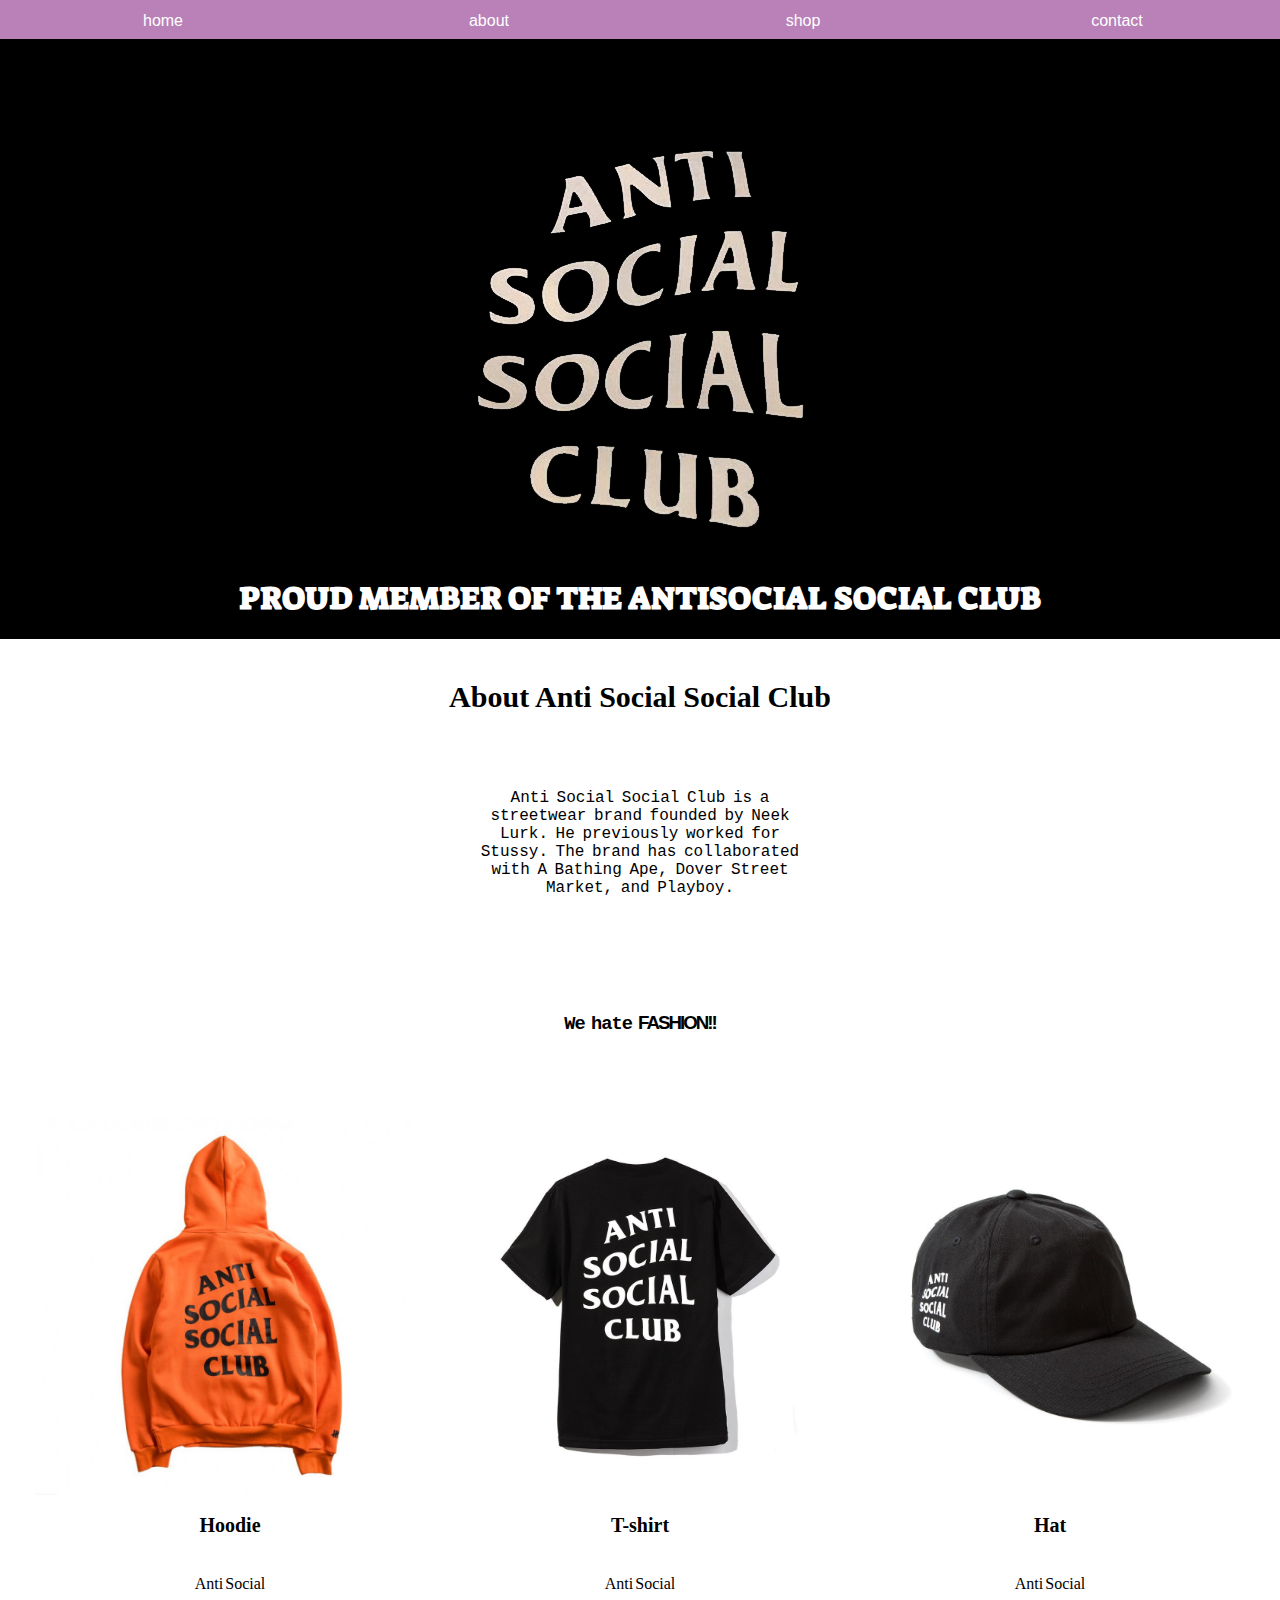
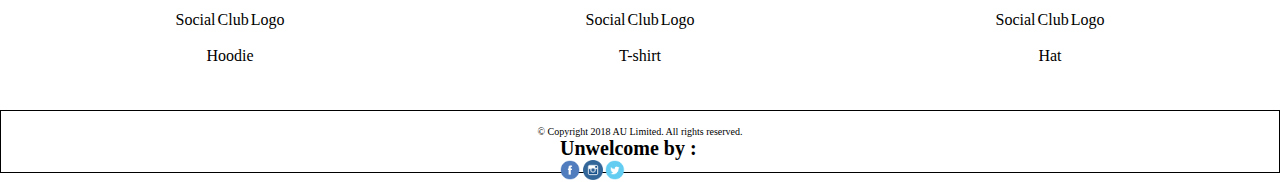
<file: anti.html>
<!DOCTYPE HTML>
<html><!-- InstanceBegin template="/Templates/new_template.dwt" codeOutsideHTMLIsLocked="false" -->

<head>

	<meta http-equiv="Content-Type" content="text/html; charset=UTF-8" >
	<meta name="viewport" content="width=device-width, user-scalable=no, initial-scale=1.0, maximum-scale=1.0, minimum-scale=1.0">
	<link href="https://fonts.googleapis.com/css?family=Suez+One" rel="stylesheet">
	<!-- InstanceBeginEditable name="doctitle" -->
	<title>Resolution Dependent Layout</title>
	<!-- InstanceEndEditable -->
	<link rel="stylesheet" href="https://use.fontawesome.com/releases/v5.2.0/css/all.css" integrity="sha384-hWVjflwFxL6sNzntih27bfxkr27PmbbK/iSvJ+a4+0owXq79v+lsFkW54bOGbiDQ" crossorigin="anonymous">
	<link rel="stylesheet" href="anti_css/lightbox.css">
	<link rel="stylesheet" href="anti_css/monitor.css" >
	<link rel="stylesheet" href="anti_css/tablet.css" >
	<link rel="stylesheet" href="anti_css/mobile.css" >
	
		<script src="https://code.jquery.com/jquery-1.12.4.js"></script>
		<script src="anti_js/lightbox.js"></script>
		<!-- InstanceBeginEditable name="head" -->
		<!-- InstanceEndEditable -->
</head>
	<body>

	<div class="wrapper">

		<header class = "header">
                  
         <nav class = "navigation">
			 <a class = "navitem" href = "#" onClick="openMain()"><i class="fas fa-bars"></i></a>
            <a class = "navitem" href = "anti.html">home</a>
			 <a class = "navitem" href = "anti_about.html">about</a>
			 <div class="sub">
				 <a class = "navitem" href = "#" onClick="openSub()">shop</a>
				 <div class="sub-nav">
				 	<a class = "navitem" href = "anti_boys.html">boys</a>
					<a class = "navitem" href = "#">girls</a>
				 </div>
			 </div>
            <a class = "navitem" href = "#">contact</a>
            
         </nav>
         <!-- InstanceBeginEditable name="edit banner" -->
         <section class="banner">
           <h1>PROUD MEMBER OF THE ANTISOCIAL SOCIAL CLUB</h1>
         </section>
         <!-- InstanceEndEditable --></header>
      
      <div class = "content">
                     
         <section class = "content-section"><!-- InstanceBeginEditable name="add content" -->
           <div class="main">
             <section class="main-top">
               <h2>About Anti Social Social Club</h2>
               <p>Anti Social Social Club is a streetwear brand founded by Neek Lurk. He previously worked for Stussy. The brand has collaborated with A Bathing Ape, Dover Street Market, and Playboy. </p>
               <h3>We hate <a>FASHION!!</a></h3>
             </section>
             <section class="articles">
               <article> <a href="anti_images/anti-social-social-club-assc-undefeated-paranoid-pouch-hoodie-orange-2-900x900.jpg" data-lightbox="images"><img src="anti_images/anti-social-social-club-assc-undefeated-paranoid-pouch-hoodie-orange-2-900x900.jpg" alt="Hoodie"></a>
                 <h4>Hoodie</h4>
                 <p><br>
                   Anti Social<br>
                   <br>
                   Social Club Logo<br>
                   <br>
                   Hoodie<br>
                 </p>
               </article>
               <!--hoodie-->
               <article> <a href="anti_images/119193014-2.jpg" data-lightbox="images"><img src="anti_images/119193014-2.jpg" alt="tee" ></a>
                 <h5>T-shirt</h5>
                 <p><br>
                   Anti Social<br>
                   <br>
                   Social Club Logo<br>
                   <br>
                   T-shirt<br>
                 </p>
               </article>
               <!--tee-->
               <article> <a href="anti_images/AW2A6224_1024x1024.jpg" data-lightbox="images"><img src="anti_images/AW2A6224_1024x1024.jpg" alt="hat"></a>
                 <h6>Hat</h6>
                 <p><br>
                   Anti Social<br>
                   <br>
                   Social Club Logo<br>
                   <br>
                   Hat<br>
                 </p>
               </article>
               <!--hat-->
             </section>
           </div>
         <!-- InstanceEndEditable --></section>
         
      </div><!-- content -->

      <footer class = "footer">
                  
         <section class = "footer-section">
            
            <p>© Copyright 2018 AU Limited. All rights reserved.</p>
			 
			<section class="social-group"><h1>Unwelcome by :</h1>
			 <div class="social"><img src="anti_images/smfacebook.png" alt="hat"> <img src="anti_images/sminstagram.png" alt="hat"> <img src="anti_images/smtwitter.png" alt="hat"></div></section>
         
         </section>
         

      </footer>
		
		</div><!--end wrapper-->
		
		<script>
			function openMain(){
				document.getElementsByClassName('navigation')[0].classList.toggle('open-main');
			}
			
			
			function openSub(){
				document.getElementsByClassName('sub-nav')[0].classList.toggle('sub-display');
				document.getElementsByClassName('navigation')[0].classList.toggle('open-for-sub');
				
				
			}
		</script>
   </body>
<!-- InstanceEnd --></html>
</file>
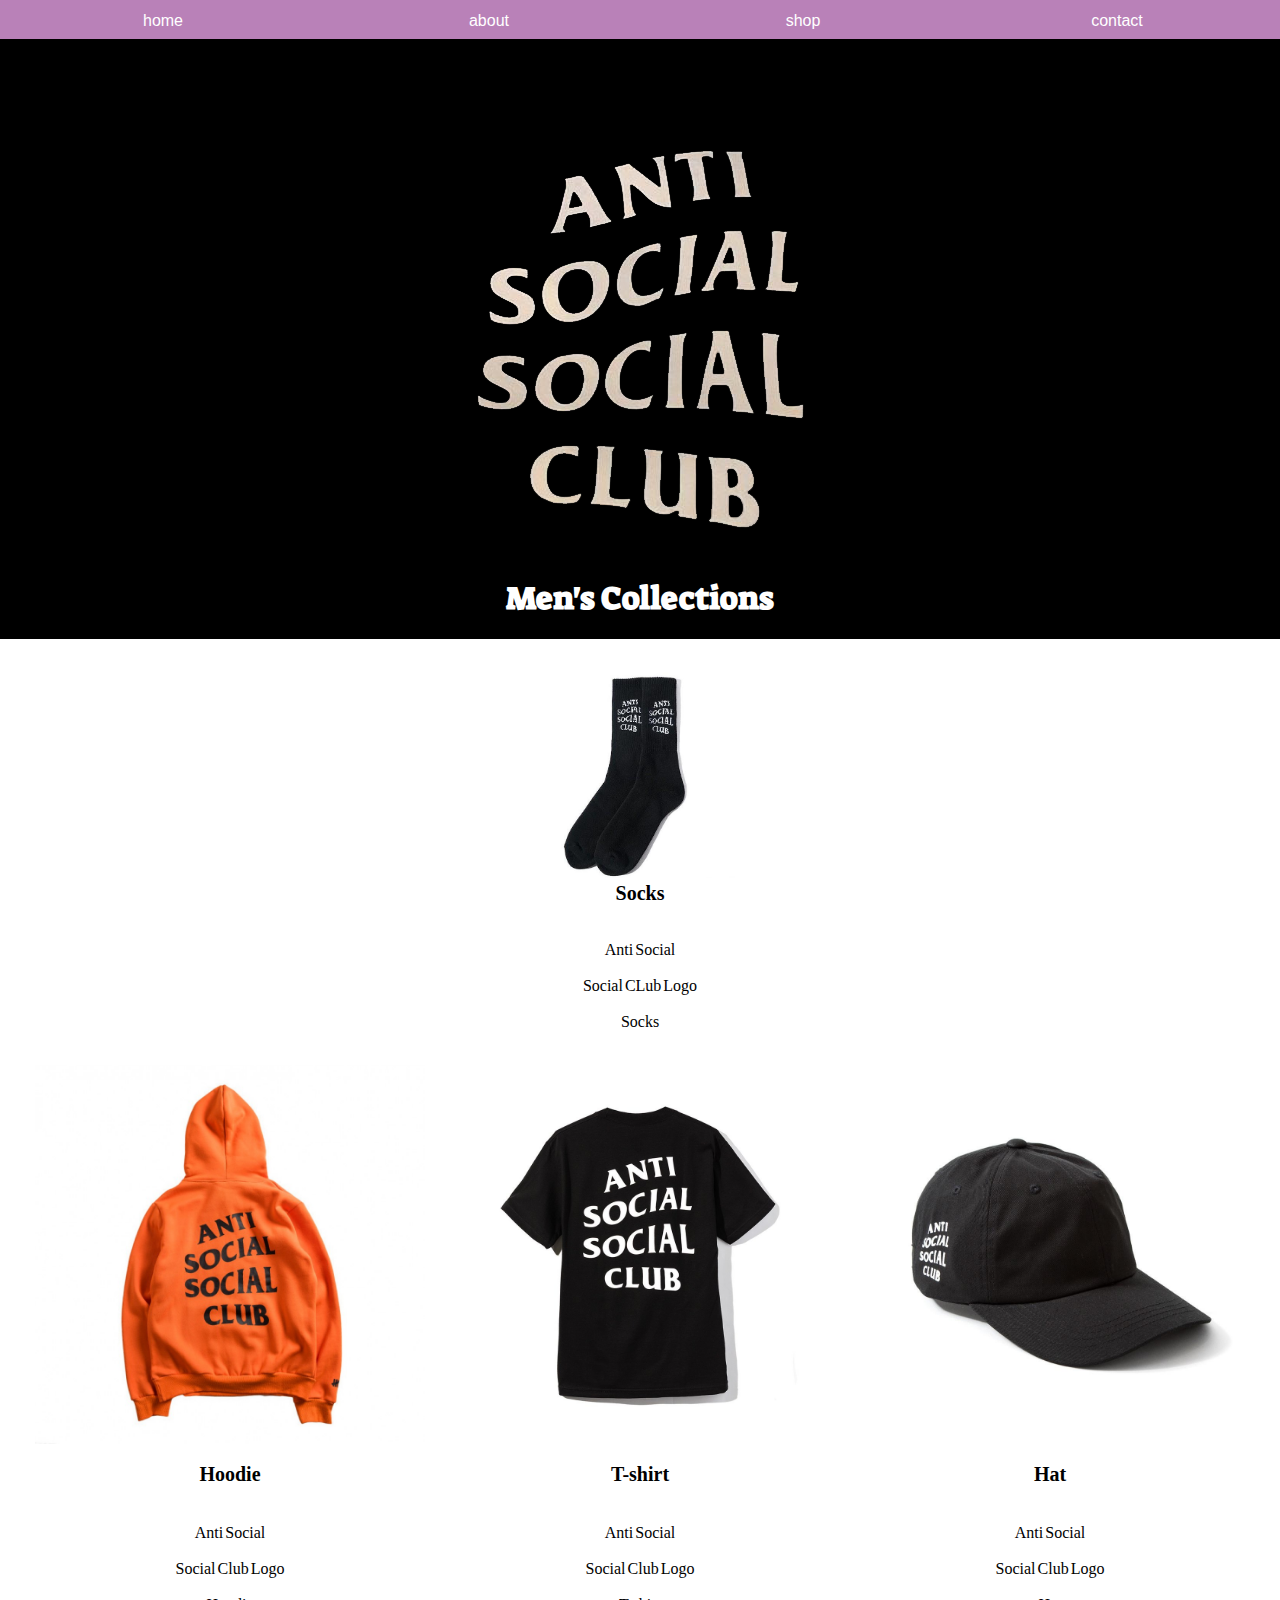
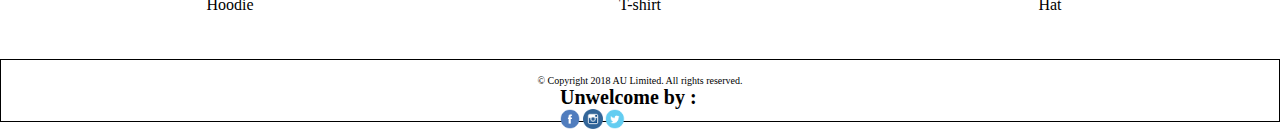
<file: anti_boys.html>
<!DOCTYPE HTML>
<html><!-- InstanceBegin template="/Templates/new_template.dwt" codeOutsideHTMLIsLocked="false" -->

<head>

	<meta http-equiv="Content-Type" content="text/html; charset=UTF-8" >
	<meta name="viewport" content="width=device-width, user-scalable=no, initial-scale=1.0, maximum-scale=1.0, minimum-scale=1.0">
	<link href="https://fonts.googleapis.com/css?family=Suez+One" rel="stylesheet">
	<!-- InstanceBeginEditable name="doctitle" -->
	<title>Resolution Dependent Layout</title>
	<!-- InstanceEndEditable -->
	<link rel="stylesheet" href="https://use.fontawesome.com/releases/v5.2.0/css/all.css" integrity="sha384-hWVjflwFxL6sNzntih27bfxkr27PmbbK/iSvJ+a4+0owXq79v+lsFkW54bOGbiDQ" crossorigin="anonymous">
	<link rel="stylesheet" href="anti_css/lightbox.css">
	<link rel="stylesheet" href="anti_css/monitor.css" >
	<link rel="stylesheet" href="anti_css/tablet.css" >
	<link rel="stylesheet" href="anti_css/mobile.css" >
	
		<script src="https://code.jquery.com/jquery-1.12.4.js"></script>
		<script src="anti_js/lightbox.js"></script>
		<!-- InstanceBeginEditable name="head" -->
		<!-- InstanceEndEditable -->
</head>
	<body>

	<div class="wrapper">

		<header class = "header">
                  
         <nav class = "navigation">
			 <a href="anti_boys.html"></a>
            <a class = "navitem" href = "anti.html">home</a>
			 <a class = "navitem" href = "anti_about.html">about</a>
			 <div class="sub">
				 <a class = "navitem" href = "#" onClick="openSub()">shop</a>
				 <div class="sub-nav">
				 	<a class = "navitem" href = "anti_boys.html">boys</a>
					<a class = "navitem" href = "#">girls</a>
				 </div>
			 </div>
            <a class = "navitem" href = "#">contact</a>
            
         </nav>
         <!-- InstanceBeginEditable name="edit banner" -->
         <section class="banner">
           <h1>Men's Collections</h1>
         </section>
         <!-- InstanceEndEditable --></header>
      
      <div class = "content">
                     
         <section class = "content-section"><!-- InstanceBeginEditable name="add content" -->
           <div class="main">
             <section class="main-top">
				<main-top><a href="anti_images/Autumn-Boy-London-ASSC-Anti-Social-Social-Club-Hoodie-Men-Women-Brand-Clothing-Top-Quality-GD.jpg_640x640.jpg" data-lightbox="images"><img src="anti_images/Autumn-Boy-London-ASSC-Anti-Social-Social-Club-Hoodie-Men-Women-Brand-Clothing-Top-Quality-GD.jpg_640x640.jpg" alt="Socks"></a></main-top>
               <main-top><h2>Socks</h2></main-top>
               <main-top><p><br>Anti Social<br>
				 <br>Social CLub Logo<br>
				 <br>Socks<br></p></main-top>
				 
             </section>
             <section class="articles">
               <article> <a href="anti_images/anti-social-social-club-assc-undefeated-paranoid-pouch-hoodie-orange-2-900x900.jpg" data-lightbox="images"><img src="anti_images/anti-social-social-club-assc-undefeated-paranoid-pouch-hoodie-orange-2-900x900.jpg" alt="Hoodie"></a>
                 <h4>Hoodie</h4>
                 <p><br>
                   Anti Social<br>
                   <br>
                   Social Club Logo<br>
                   <br>
                   Hoodie<br>
                 </p>
               </article>
               <!--hoodie-->
               <article> <a href="anti_images/119193014-2.jpg" data-lightbox="images"><img src="anti_images/119193014-2.jpg" alt="tee" ></a>
                 <h5>T-shirt</h5>
                 <p><br>
                   Anti Social<br>
                   <br>
                   Social Club Logo<br>
                   <br>
                   T-shirt<br>
                 </p>
               </article>
               <!--tee-->
               <article> <a href="anti_images/AW2A6224_1024x1024.jpg" data-lightbox="images"><img src="anti_images/AW2A6224_1024x1024.jpg" alt="hat"></a>
                 <h6>Hat</h6>
                 <p><br>
                   Anti Social<br>
                   <br>
                   Social Club Logo<br>
                   <br>
                   Hat<br>
                 </p>
               </article>
               <!--hat-->
             </section>
           </div>
         <!-- InstanceEndEditable --></section>
         
      </div><!-- content -->

      <footer class = "footer">
                  
         <section class = "footer-section">
            
            <p>© Copyright 2018 AU Limited. All rights reserved.</p>
			 
			<section class="social-group"><h1>Unwelcome by :</h1>
			 <div class="social"><img src="anti_images/smfacebook.png" alt="hat"> <img src="anti_images/sminstagram.png" alt="hat"> <img src="anti_images/smtwitter.png" alt="hat"></div></section>
         
         </section>
         

      </footer>
		
		</div><!--end wrapper-->
		
		<script>
			function openMain(){
				document.getElementsByClassName('navigation')[0].classList.toggle('open-main');
			}
			
			
			function openSub(){
				document.getElementsByClassName('sub-nav')[0].classList.toggle('sub-display');
				document.getElementsByClassName('navigation')[0].classList.toggle('open-for-sub');
				
				
			}
		</script>
   </body>
<!-- InstanceEnd --></html>
</file>
<file: anti_css/monitor.css>
* {
	margin: 0;
	padding: 0;
	box-sizing: border-box;
}
/* ---------------------------------------------------------------------------- */
/* global styles for all resolutions */

* {
	margin: 0;
	padding: 0;
	box-sizing: border-box;
}

html,
body {
	width: 100%;
	height: 100%;
}

.wrapper {
	width: 100%;
	margin: auto;
}

.main-top main-top h2 {
	text-align: center;
	color: black;
	padding: 0px;
	font-family: 'Gaegu', cursive;
	font-size: 20px;
}
.main-top main-top p {
	text-align: center;
	color: black;
	padding: 0px;
	width: 100%;
	height: 100%;
	font-family: 'Indie Flower', cursive;
}

.banner h1 {
	font-family: 'Suez One', serif;
	color: #ffffff;
	text-align: center;
	position: absolute;
	bottom: 20px;
	width: 100%;
}
.main h2 {
	font-family: "Gill Sans", "Gill Sans MT", "Myriad Pro", "DejaVu Sans Condensed", "sans-serif";
	color: black;
	text-align: center;
	padding: 25px;
	wridth: 100%;
	font-size: 30px;
}

.main h3 {
	font-family: Consolas, "Andale Mono", "Lucida Console", "Lucida Sans Typewriter", Monaco, "Courier New", "monospace";
	color: black;
	text-align: center;
	padding: 65px;
	letter-spacing: -1px;
	word-spacing: -4px;
}
.main a {
	font-family: "Gill Sans", "Gill Sans MT", "Myriad Pro", "DejaVu Sans Condensed", Helvetica, Arial, "sans-serif";
	letter-spacing: -2px;
	word-spacing: -4px;
}

.navigation {
	padding: 0;
}

.navitem {
	color: #ffffff;
	background-color: rgba(185, 129, 184, 1.00);
	text-decoration: none;
	padding: 12px;
	display: block;
}

.sub {
	flex: 1;
	position: relative;
}

.content-section {
	color: #ffffff;
	text-decoration: none;
	text-align: center;
}

.left {
	background-color: white;
	padding: 10px;
	text-align: center;
}

.main {
	background-color: white;
	padding: 10px;
	text-align: center;
}
.main-top main-top {
	flex: 1;
	margin: 10px;
}
.main-top img {
	width: 200px;
}

.articles article {
	flex: 1;
	margin: 10px;
}

.articles img {
	width: 100%;
}

.right {
	background-color: #c6afeb;
	padding: 10px;
	text-align: center;
}

#tabs {
	width: 50%;
	margin: 0 auto;
}

#tabs a {
	letter-spacing: 1px;
}

.tab {
	box-shadow: 0 0 8px #888888;
}

.footer-section {
	text-align: center;
	font-family: Cambria, "Hoefler Text", "Liberation Serif", Times, "Times New Roman", "serif";
	font-size: 10px;
	color: black;
	background-color: white;
	border: 1px solid black;
	padding: 15px;
}

.social-group {
	display: block;
	width: 160px;
	height: 20px;
	margin: 0 auto;
}

.social {
	display: inline-block;
}

.social-group h1 {
	display: inline-block;
	float: left;
	margin-right: 10px;
}

.social-group .social {
	float: left;
}

.social img {
	height: 20px;
}

/* ---------------------------------------------------------------------------- */
/* Monitor resolution styles for screen widths greater than 1280px wide  */

@media screen and (min-width: 1280px) {
	.header {
		background-color: #dfdede;
		padding: 0;
		height: 600px;
		font-family: 'Anton', sans-serif;
	}

	.navigation {
		display: flex;
		flex-direction: row;
		justify-content: flex-start;
		height: 39px;
		overflow: visible;
	}

	.navitem {
		margin-right: 0;
		flex: 1;
		text-align: center;
	}

	.navigation > .navitem:first-child {
		display: none;
	}

	.sub-nav {
		position: absolute;
		bottom: 100px;
		left: 0;
		width: 100%;
		display: none;
		z-index: 200;
		top: 39px;
	}

	.banner {
		width: 100%;
		height: 100%;
		background: url('../anti_images/logo.png') #000000 no-repeat center;
		position: relative;
		overflow: hidden;
		top: 0;
		display: block;
	}

	.content {
		padding: 15px;
		margin-top: 30px;
	}

	.content-section {
		display: flex;
		flex-direction: row;
		justify-content: flex-start;
	}

	.left {
		order: 1;
		width: 200px;
	}

	.main {
		order: 2;
		width: 100%;
	}

	.main .main-top {
		width: 450px;
		margin: 0 auto;
	}

	.main p {
		font-family: Consolas, "Andale Mono", "Lucida Console", "Lucida Sans Typewriter", Monaco, "Courier New",
			"monospace";
		color: black;
		text-align: center;
		padding: 50px;
		word-spacing: -2px;
	}

	.right {
		order: 3;
		width: 200px;
	}

	.class main {
	}
	.articles h4 {
		text-align: center;
		color: black;
		padding: 10px;
		font-family: 'Gaegu', cursive;
		font-size: 20px;
	}

	.main .articles {
		width: 100%;
		display: flex;
		flex-direction: row;
	}

	.articles p {
		text-align: center;
		color: black;
		padding: 10px;
	}

	.articles h5 {
		text-align: center;
		color: black;
		padding: 10px;
		font-family: 'Gaegu', cursive;
		font-size: 20px;
	}

	.articles h6 {
		text-align: center;
		color: black;
		padding: 10px;
		font-family: 'Gaegu', cursive;
		font-size: 20px;
	}
	.articles p {
		text-align: center;
		color: black;
		padding: 10px;
		width: 100%;
		font-family: 'Indie Flower', cursive;
	}

	.sub-display {
		display: block;
	}

	.footer {
		margin-top: 0;
	}
}
</file>
<file: anti_css/tablet.css>
/* ---------------------------------------------------------------------------- */
/* Tablet resolution styles for screen widths between 701px and 1279px */

@media screen and (min-width: 701px) and (max-width: 1279px) {
	.header {
		background-color: #dfdede;
		padding: 0;
		height: 600px;
		font-family: 'Anton', sans-serif;
	}

	.navigation {
		display: flex;
		flex-direction: row;
		justify-content: flex-start;
		height: 39px;
		overflow: visible;
	}

	.navitem {
		margin-right: 0;
		flex: 1;
		text-align: center;
	}

	.sub-nav {
		position: absolute;
		bottom: 100px;
		left: 0;
		width: 100%;
		display: none;
		z-index: 200;
		top: 39px;
	}

	.navigation > .navitem:first-child {
		display: none;
	}

	.banner {
		width: 100%;
		height: 100%;
		background: url(../anti_images/Autumn-Boy-Londsson-ASSC-Anti-Social-Social-Club-Hoodie-Men-Women-Brand-Clothing-Top-Quality-GD.jpg_640x640.jpg)
			#000000 center;
		position: relative;
		overflow: hidden;
		top: 0;
		display: block;
	}

	.content {
		padding: 15px;
		margin-top: 30px;
	}

	.content-section {
		display: flex;
		flex-direction: column;
	}

	.left {
		order: 2;
		width: auto;
	}

	.main {
		order: 1;
		width: auto;
	}

	.main p {
		font-family: Consolas, "Andale Mono", "Lucida Console", "Lucida Sans Typewriter", Monaco, "Courier New",
			"monospace";
		color: black;
		text-align: center;
		padding: 60px;
		height: 100px;
		word-spacing: -2px;
	}

	.main .main-top {
		width: 450px;
		height: 330px;
		margin: 0 auto;
	}

	.main .articles {
		width: 100%;
		height: 500px;
		display: flex;
		flex-direction: row;
	}

	.right {
		order: 3;
		width: auto;
	}

	.sub-display {
		display: block;
	}

	.footer {
		margin-top: 0;
	}
}
</file>
<file: anti_css/mobile.css>
/* ---------------------------------------------------------------------------- */
/* mobile resolution styles for screen widths up to 700px wide */

@media screen and (max-width: 700px) {
	
	.header {
   	background-color: #dfdede;  
   	padding: 0;
  	height: auto;
	font-family: 'Anton', sans-serif;
}
   
   .navigation {
      display: flex;
      flex-direction: column;
      justify-content: flex-start;
	  height: 39px;
	  overflow: hidden;
	  transition: 0.4s;
   }
	
   .navitem {
      margin-bottom : 2px;
	   text-align: center;
   }
   
   
   .navigation>.navitem:first-child{
		display: block;
	}
	
	.sub{
	flex: 0;
	position: relative;
}


.sub-nav{
	position: inherit;
	bottom: 0;
	left: 0;
	width: 100%;
	z-index: inherit;
}
	
	.banner {
	width: 100%;
	height: 100%;
	background: url('../anti_images/logo.png') #000000 no-repeat center;
	position: relative;
	overflow: hidden;
	top: 0;
	display: none;
}
	
   .content {
   padding:0;
   margin-top: 0;
}
   
   .content-section {
      display: flex;
      flex-direction: column;
   }
   
   
   .left{
      order:2;
      width: auto;
   }
      
   .main{
      order:1;
      width: auto;
   }
	
	.main p{
	font-family: Consolas, "Andale Mono", "Lucida Console", "Lucida Sans Typewriter", Monaco, "Courier New", "monospace";
	color: black;
	text-align:center;
	padding: 32;
	height: 90px;
	word-spacing: -2px;
}
	
	
	.main .main-top{
	width: 100%;
	height: 330px;
	margin: 0 auto
}
	
	.main .articles{
	width: 100%;
	height: auto;
	display: flex;
	flex-direction: column;
}
   
   .right{
      order:3;
      width: auto;
      display: none;
   }
 
	
	.open-main{
		height: 214px;
		transition: 0.5s;
	}
	
	.open-for-sub{
		height: 299px;
		transition: 0.5s;
	}
	
	.sub-display{
	display: block;
}
   
.footer{
		margin-top: 70px;
	}
}
</file>
